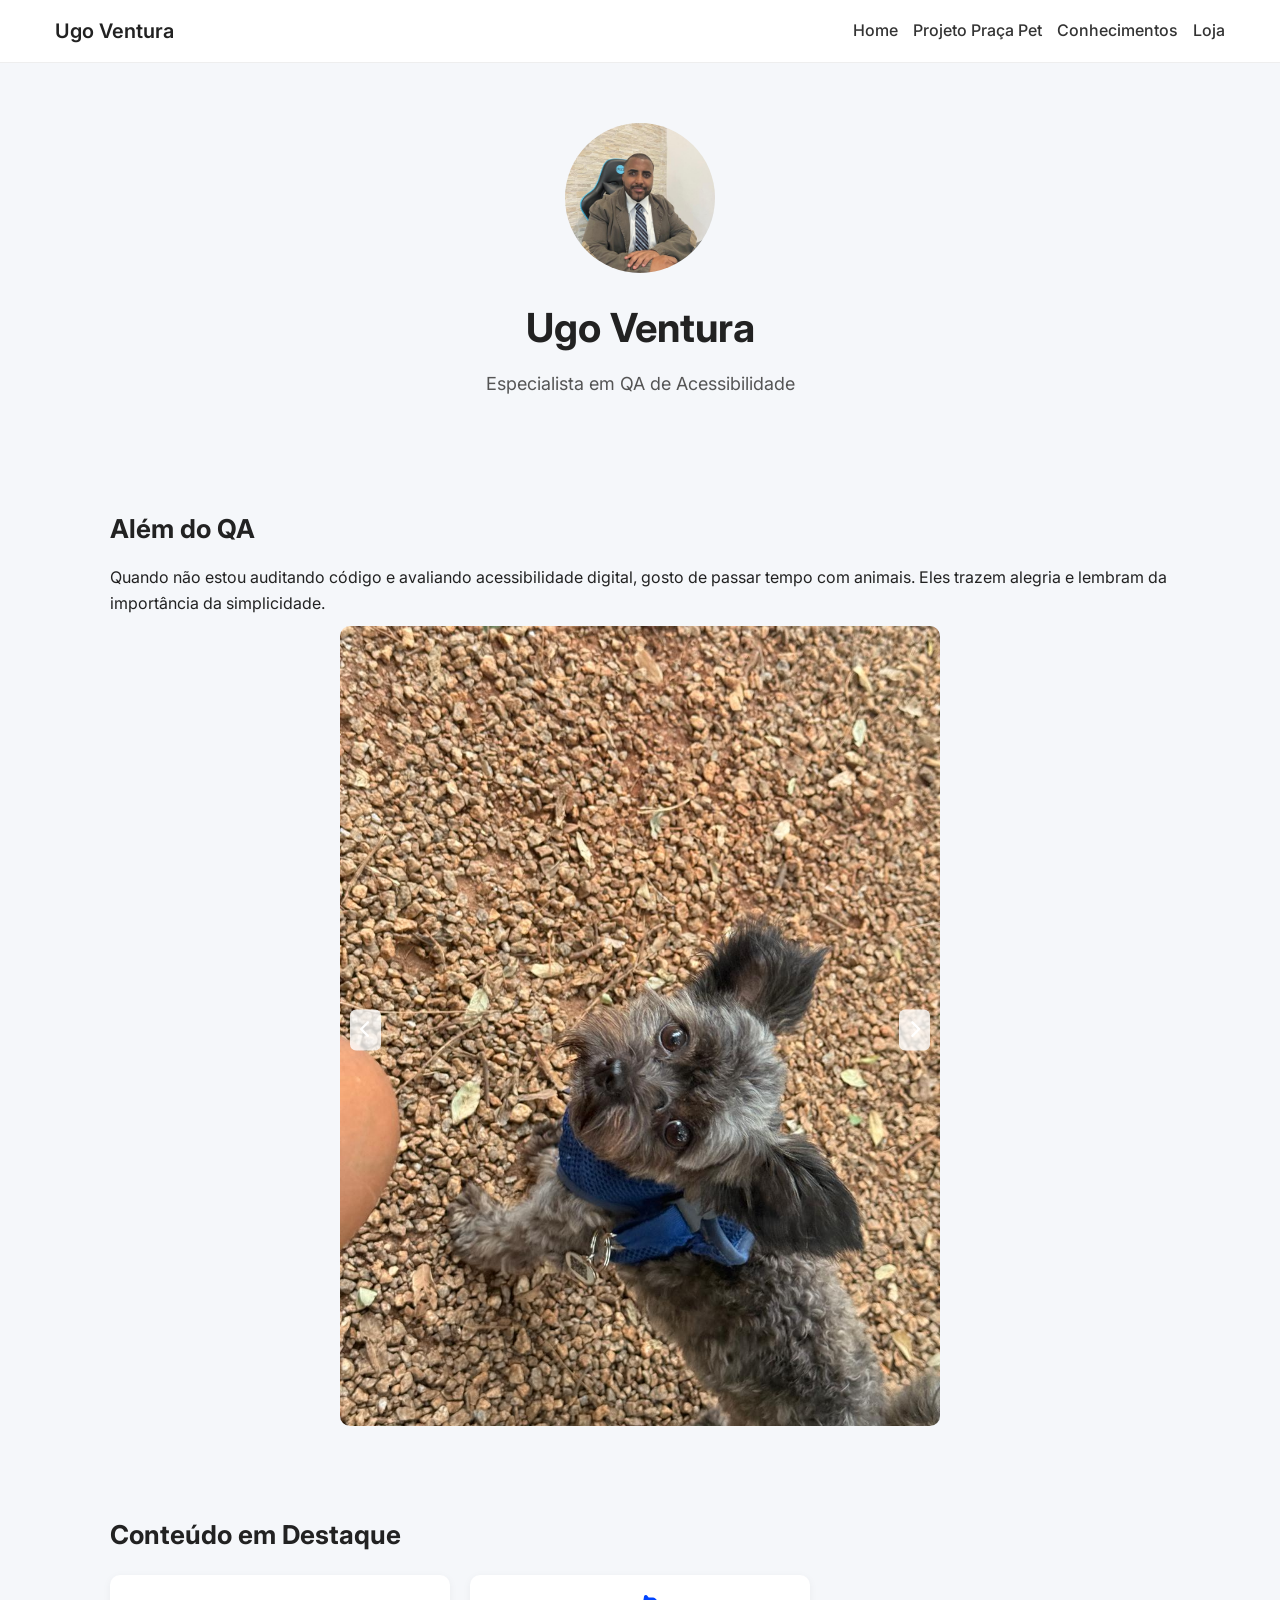
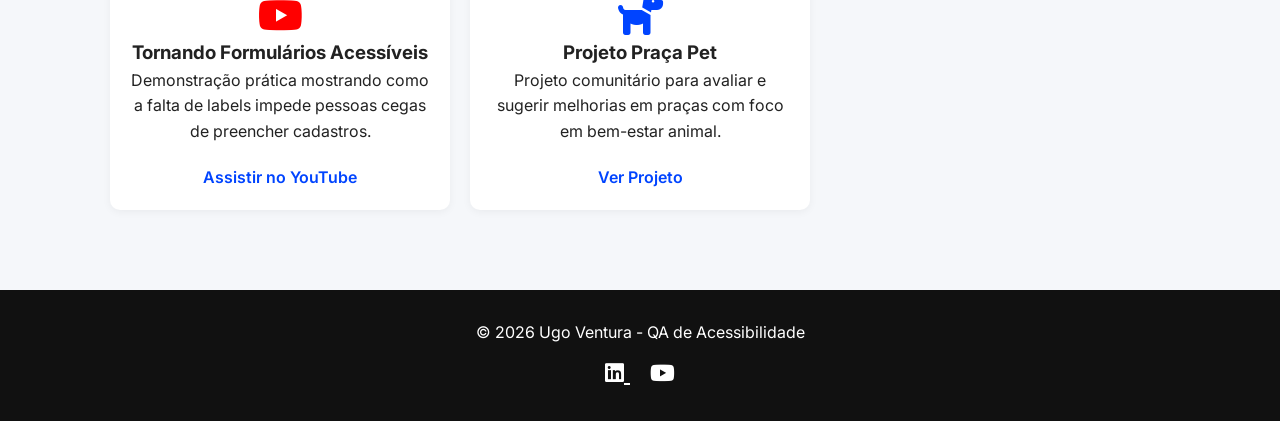
<file: index.html>
<!DOCTYPE html>
<html lang="pt-br">

<head>

<meta charset="UTF-8">
<meta name="viewport" content="width=device-width, initial-scale=1">

<title>Ugo Ventura | QA de Acessibilidade</title>

<meta name="description" content="Portfólio de Ugo Ventura especialista em QA de acessibilidade digital, testes de software e inclusão.">

<link rel="stylesheet" href="css/style.css">

<link rel="stylesheet" href="https://cdnjs.cloudflare.com/ajax/libs/font-awesome/6.5.0/css/all.min.css">

<link href="https://fonts.googleapis.com/css2?family=Inter:wght@400;600&display=swap" rel="stylesheet">

</head>

<body>

<header id="main-header"></header>

<main id="conteudo-principal" tabindex="-1">

<section class="hero">

<img src="images/ugo.jpg"
alt="Foto de perfil de Ugo Ventura"
class="perfil-img"
loading="lazy">

<h1>Ugo Ventura</h1>

<p class="subtitulo">
Especialista em QA de Acessibilidade
</p>

</section>

<section class="sobre-mim">

<h2>Além do QA</h2>

<p>
Quando não estou auditando código e avaliando acessibilidade digital,
gosto de passar tempo com animais. Eles trazem alegria e lembram da
importância da simplicidade.
</p>

<div class="carousel-container"
role="region"
aria-roledescription="carousel"
aria-label="Galeria de fotos dos meus cachorros">

<div id="carousel-status" class="sr-only" aria-live="polite">
Exibindo foto 1 de 3
</div>

<div class="carousel-slides" id="carousel-slides">

<div class="slide" role="group" aria-label="Foto 1 de 3">

<img src="images/cachorro01.jpg"
alt="Cachorro caramelo correndo feliz na grama"
loading="lazy">

</div>

<div class="slide" role="group" aria-label="Foto 2 de 3">

<img src="images/cachorro02.jpg"
alt="Cachorro preto e branco descansando"
loading="lazy">

</div>

<div class="slide" role="group" aria-label="Foto 3 de 3">

<img src="images/cachorro03.jpg"
alt="Cachorro grande brincando com filhote"
loading="lazy">

</div>

</div>

<button class="carousel-btn prev"
id="prev-btn"
aria-label="Foto anterior">

<i class="fas fa-chevron-left"></i>

</button>

<button class="carousel-btn next"
id="next-btn"
aria-label="Próxima foto">

<i class="fas fa-chevron-right"></i>

</button>

</div>

</section>

<section class="destaques">

<h2>Conteúdo em Destaque</h2>

<div class="card-grid">

<article class="card">

<i class="fab fa-youtube"
aria-hidden="true"
style="font-size:40px;color:red;"></i>

<h3>Tornando Formulários Acessíveis</h3>

<p>
Demonstração prática mostrando como a falta de labels
impede pessoas cegas de preencher cadastros.
</p>

<a href="https://www.youtube.com/watch?v=UW9lQev63oY"
target="_blank"
aria-label="Assistir vídeo sobre acessibilidade no YouTube">

Assistir no YouTube

</a>

</article>

<article class="card">

<i class="fas fa-dog"
aria-hidden="true"
style="font-size:40px;color:#0044ff;"></i>

<h3>Projeto Praça Pet</h3>

<p>
Projeto comunitário para avaliar e sugerir melhorias
em praças com foco em bem-estar animal.
</p>

<a href="projetos.html">
Ver Projeto
</a>

</article>

</div>

</section>

</main>

<footer id="main-footer"></footer>

<script src="js/menu.js"></script>

<script src="js/carousel.js"></script>

</body>

</html>
</file>
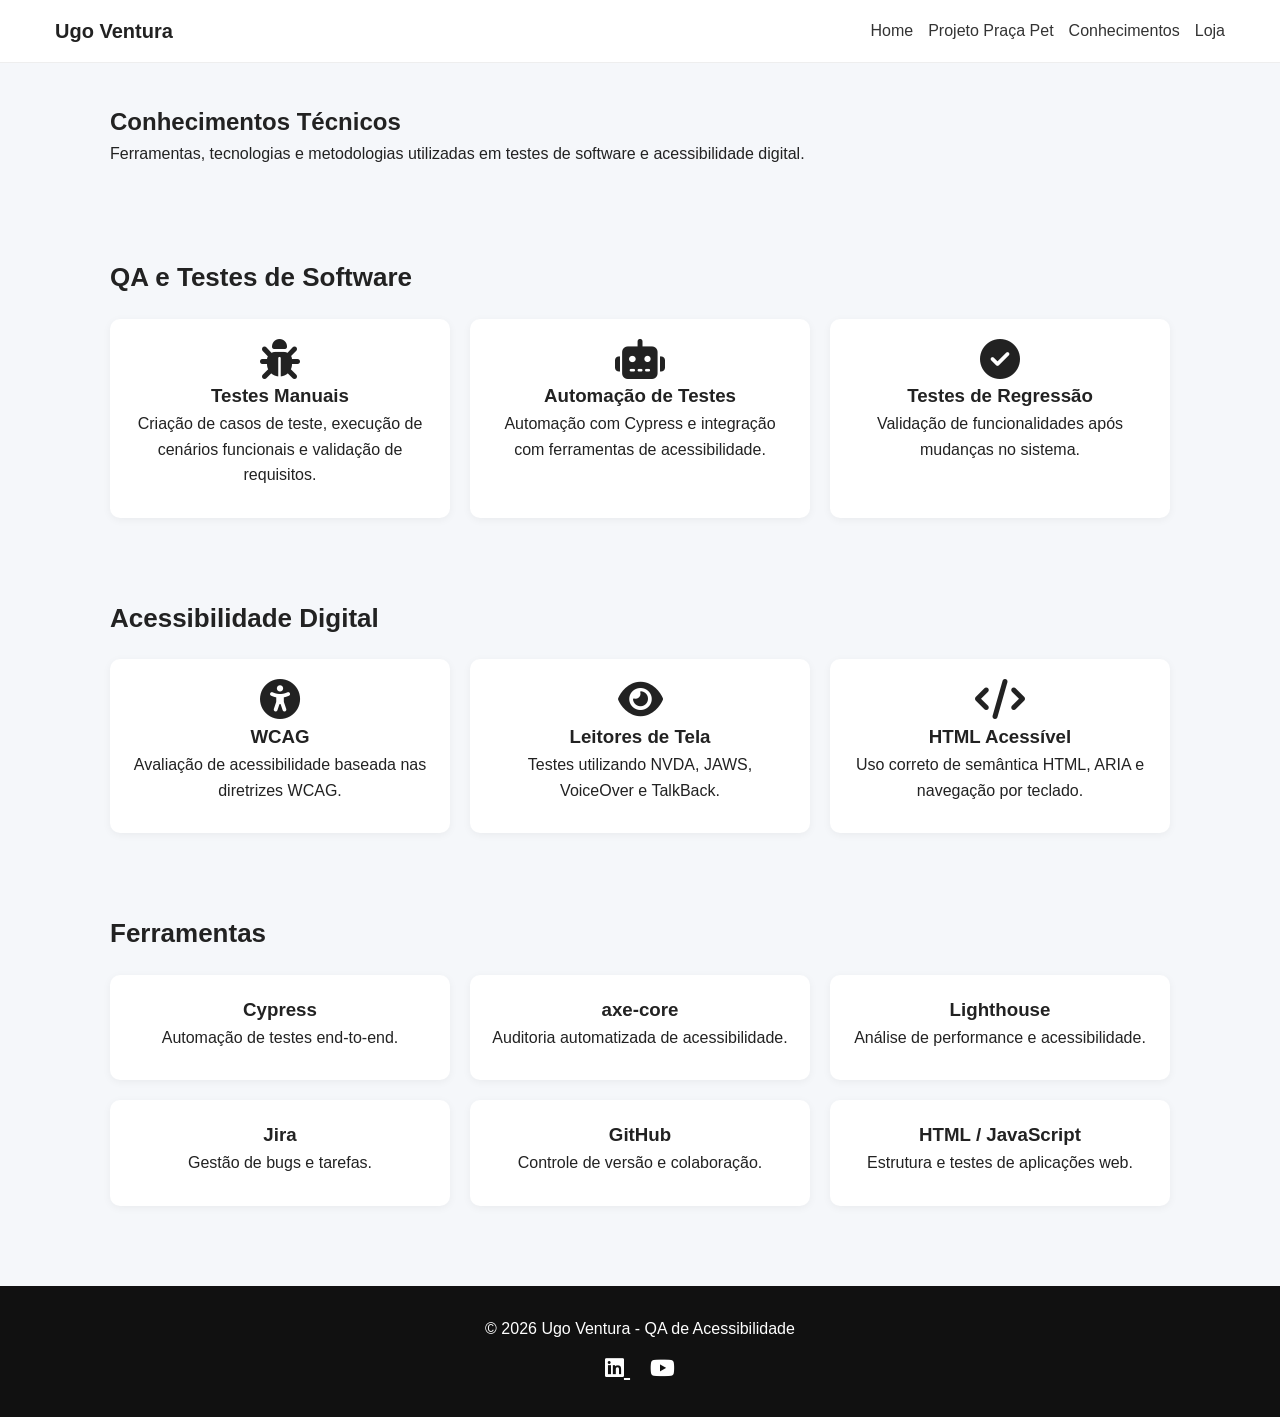
<file: conhecimentos.html>
<!DOCTYPE html>
<html lang="pt-br">

<head>

<meta charset="UTF-8">
<meta name="viewport" content="width=device-width, initial-scale=1">

<title>Conhecimentos | Ugo Ventura</title>

<meta name="description" content="Conhecimentos técnicos de Ugo Ventura em QA, acessibilidade digital e automação de testes.">

<link rel="stylesheet" href="css/style.css">

<link rel="stylesheet" href="https://cdnjs.cloudflare.com/ajax/libs/font-awesome/6.5.0/css/all.min.css">

</head>

<body>

<header id="main-header"></header>

<main id="conteudo-principal">

<section class="pagina-topo">

<h1>Conhecimentos Técnicos</h1>

<p>
Ferramentas, tecnologias e metodologias utilizadas em testes de software e acessibilidade digital.
</p>

</section>


<section>

<h2>QA e Testes de Software</h2>

<div class="card-grid">

<div class="card">

<i class="fas fa-bug" style="font-size:40px;"></i>

<h3>Testes Manuais</h3>

<p>
Criação de casos de teste, execução de cenários funcionais e validação de requisitos.
</p>

</div>

<div class="card">

<i class="fas fa-robot" style="font-size:40px;"></i>

<h3>Automação de Testes</h3>

<p>
Automação com Cypress e integração com ferramentas de acessibilidade.
</p>

</div>

<div class="card">

<i class="fas fa-check-circle" style="font-size:40px;"></i>

<h3>Testes de Regressão</h3>

<p>
Validação de funcionalidades após mudanças no sistema.
</p>

</div>

</div>

</section>



<section>

<h2>Acessibilidade Digital</h2>

<div class="card-grid">

<div class="card">

<i class="fas fa-universal-access" style="font-size:40px;"></i>

<h3>WCAG</h3>

<p>
Avaliação de acessibilidade baseada nas diretrizes WCAG.
</p>

</div>

<div class="card">

<i class="fas fa-eye" style="font-size:40px;"></i>

<h3>Leitores de Tela</h3>

<p>
Testes utilizando NVDA, JAWS, VoiceOver e TalkBack.
</p>

</div>

<div class="card">

<i class="fas fa-code" style="font-size:40px;"></i>

<h3>HTML Acessível</h3>

<p>
Uso correto de semântica HTML, ARIA e navegação por teclado.
</p>

</div>

</div>

</section>



<section>

<h2>Ferramentas</h2>

<div class="card-grid">

<div class="card">

<h3>Cypress</h3>

<p>Automação de testes end-to-end.</p>

</div>

<div class="card">

<h3>axe-core</h3>

<p>Auditoria automatizada de acessibilidade.</p>

</div>

<div class="card">

<h3>Lighthouse</h3>

<p>Análise de performance e acessibilidade.</p>

</div>

<div class="card">

<h3>Jira</h3>

<p>Gestão de bugs e tarefas.</p>

</div>

<div class="card">

<h3>GitHub</h3>

<p>Controle de versão e colaboração.</p>

</div>

<div class="card">

<h3>HTML / JavaScript</h3>

<p>Estrutura e testes de aplicações web.</p>

</div>

</div>

</section>

</main>

<footer id="main-footer"></footer>

<script src="js/menu.js"></script>

</body>

</html>
</file>
<file: css/style.css>
/* ================================
RESET BÁSICO
================================ */

* {
margin:0;
padding:0;
box-sizing:border-box;
}

body{
font-family: 'Inter', Arial, sans-serif;
line-height:1.6;
background:#f5f7fa;
color:#222;
}


/* ================================
ACESSIBILIDADE
================================ */

.sr-only{
position:absolute;
width:1px;
height:1px;
padding:0;
margin:-1px;
overflow:hidden;
clip:rect(0,0,0,0);
border:0;
}


/* ================================
HEADER / MENU
================================ */

.menu-principal{
background:#ffffff;
border-bottom:1px solid #eee;
}

.menu-container{
max-width:1200px;
margin:auto;
display:flex;
align-items:center;
justify-content:space-between;
padding:15px;
}

.logo a{
font-size:20px;
font-weight:600;
text-decoration:none;
color:#222;
}

#menu-toggle{
background:none;
border:none;
font-size:22px;
cursor:pointer;
}

.menu-links{
list-style:none;
display:none;
flex-direction:column;
gap:15px;
margin-top:15px;
}

.menu-links a{
text-decoration:none;
color:#333;
font-weight:500;
}


/* ================================
HERO
================================ */

.hero{
text-align:center;
padding:40px 20px;
}

.perfil-img{
width:150px;
height:150px;
border-radius:50%;
object-fit:cover;
margin-bottom:15px;
}

.hero h1{
font-size:32px;
margin-bottom:10px;
}

.subtitulo{
font-size:18px;
color:#555;
}


/* ================================
SEÇÕES
================================ */

section{
max-width:1100px;
margin:auto;
padding:40px 20px;
}

h2{
font-size:26px;
margin-bottom:15px;
}

p{
margin-bottom:10px;
}


/* ================================
CAROUSEL
================================ */

.carousel-container{
position:relative;
overflow:hidden;
max-width:600px;
margin:auto;
}

.carousel-slides{
display:flex;
transition:transform .5s ease;
}

.slide{
min-width:100%;
}

.slide img{
width:100%;
border-radius:10px;
}

.carousel-btn{
position:absolute;
top:50%;
transform:translateY(-50%);
background:#ffffffcc;
border:none;
padding:10px;
cursor:pointer;
font-size:18px;
}

.prev{
left:10px;
}

.next{
right:10px;
}


/* ================================
CARDS
================================ */

.card-grid{
display:grid;
grid-template-columns:1fr;
gap:20px;
margin-top:20px;
}

.card{
background:white;
padding:20px;
border-radius:10px;
box-shadow:0 2px 8px rgba(0,0,0,0.05);
text-align:center;
}

.card a{
display:inline-block;
margin-top:10px;
color:#0044ff;
font-weight:600;
text-decoration:none;
}


/* ================================
FORMULÁRIOS
================================ */

form{
display:flex;
flex-direction:column;
gap:10px;
max-width:500px;
}

input, textarea, select{
padding:10px;
border:1px solid #ccc;
border-radius:6px;
font-size:14px;
}

textarea{
min-height:100px;
}

button{
padding:12px;
border:none;
background:#0044ff;
color:white;
font-size:16px;
border-radius:6px;
cursor:pointer;
}

button:hover{
background:#0033cc;
}


/* ================================
LISTA PRAÇAS
================================ */

.card-praca{
background:white;
padding:15px;
margin-bottom:15px;
border-radius:8px;
box-shadow:0 2px 6px rgba(0,0,0,0.05);
}


/* ================================
FOOTER
================================ */

footer{
margin-top:40px;
background:#111;
color:white;
padding:30px 20px;
text-align:center;
}

.footer-content{
max-width:1000px;
margin:auto;
}

.social-links{
margin-top:10px;
}

.social-links a{
color:white;
font-size:22px;
margin:0 10px;
}


/* ================================
RESPONSIVIDADE TABLET
================================ */

@media (min-width:768px){

.menu-links{
display:flex;
flex-direction:row;
margin-top:0;
}

#menu-toggle{
display:none;
}

.hero h1{
font-size:40px;
}

.card-grid{
grid-template-columns:repeat(2,1fr);
}

}


/* ================================
RESPONSIVIDADE DESKTOP
================================ */

@media (min-width:1024px){

.hero{
padding:60px 20px;
}

.card-grid{
grid-template-columns:repeat(3,1fr);
}

/* ================================
FORMULÁRIO GOOGLE
================================ */

.form-container{
width:100%;
max-width:900px;
margin:auto;
}

.form-container iframe{
width:100%;
height:1500px;
border:none;
border-radius:10px;
background:white;
}

}
</file>
